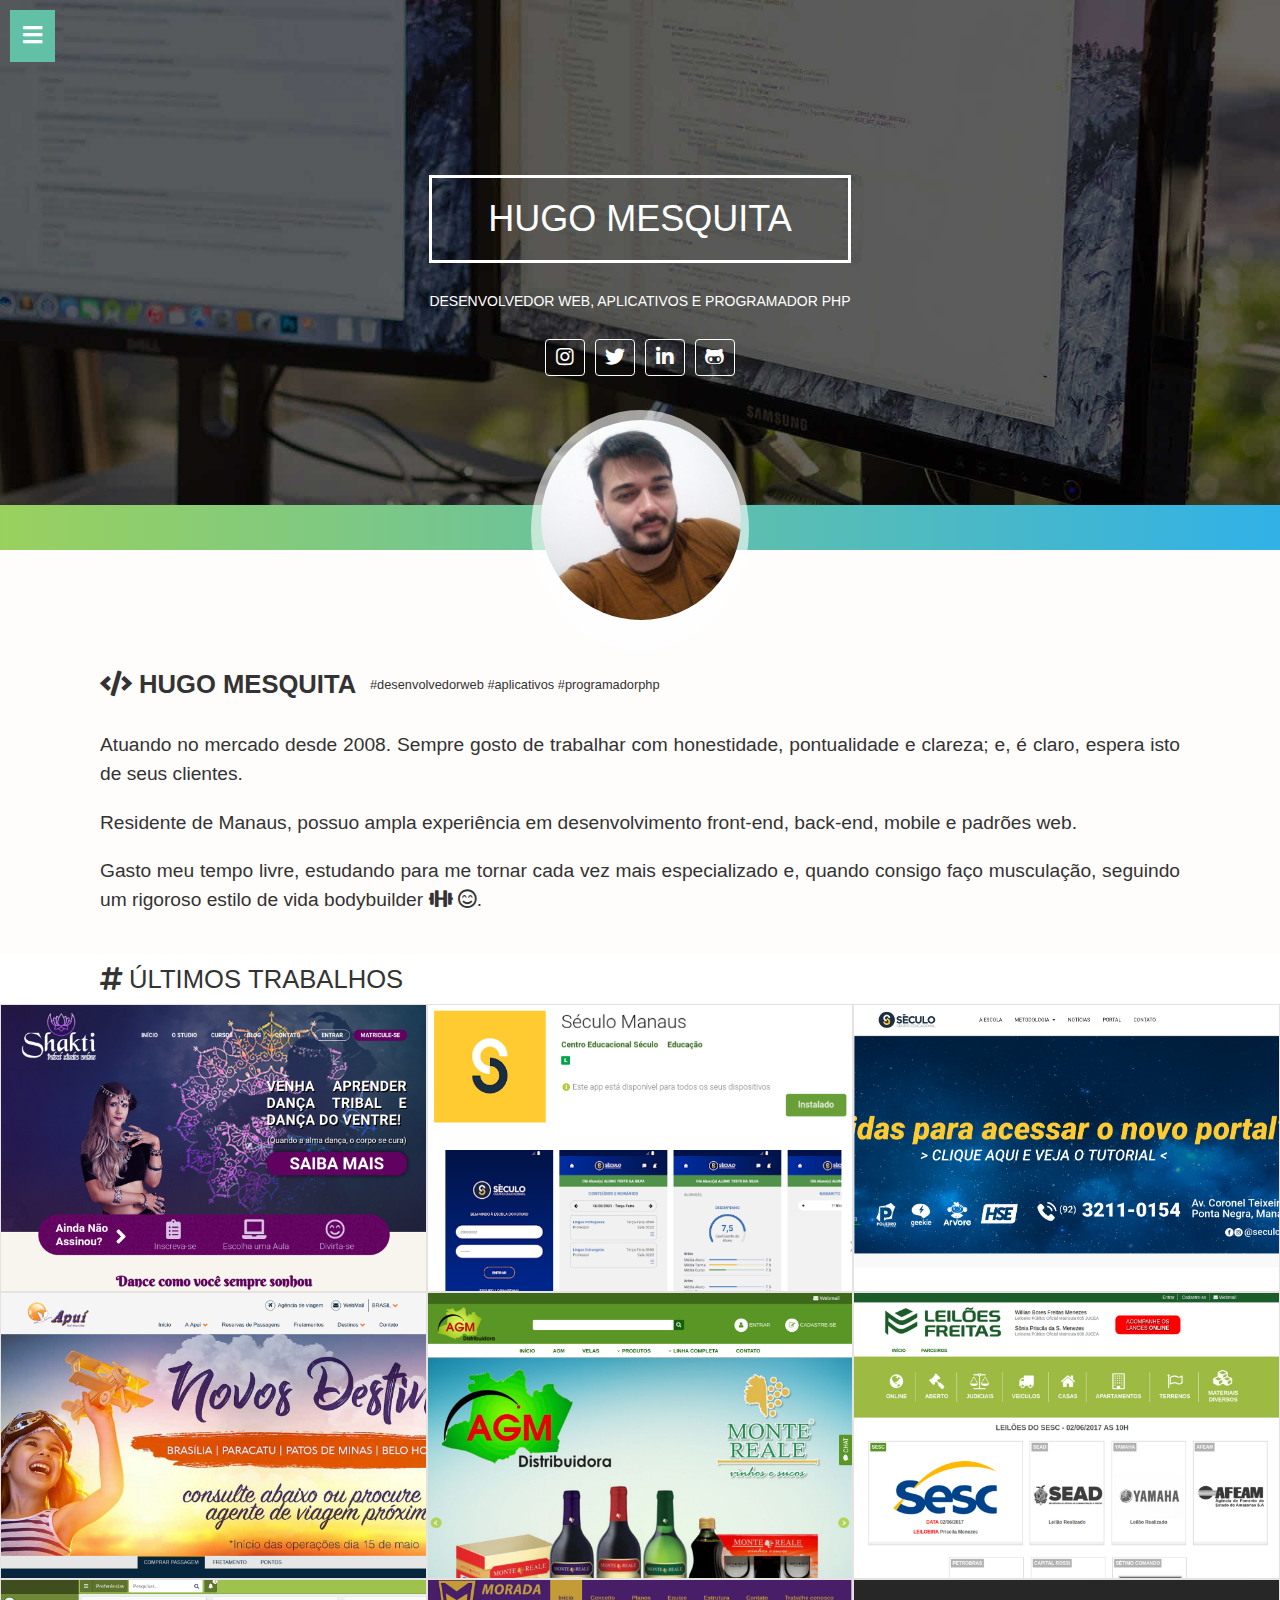
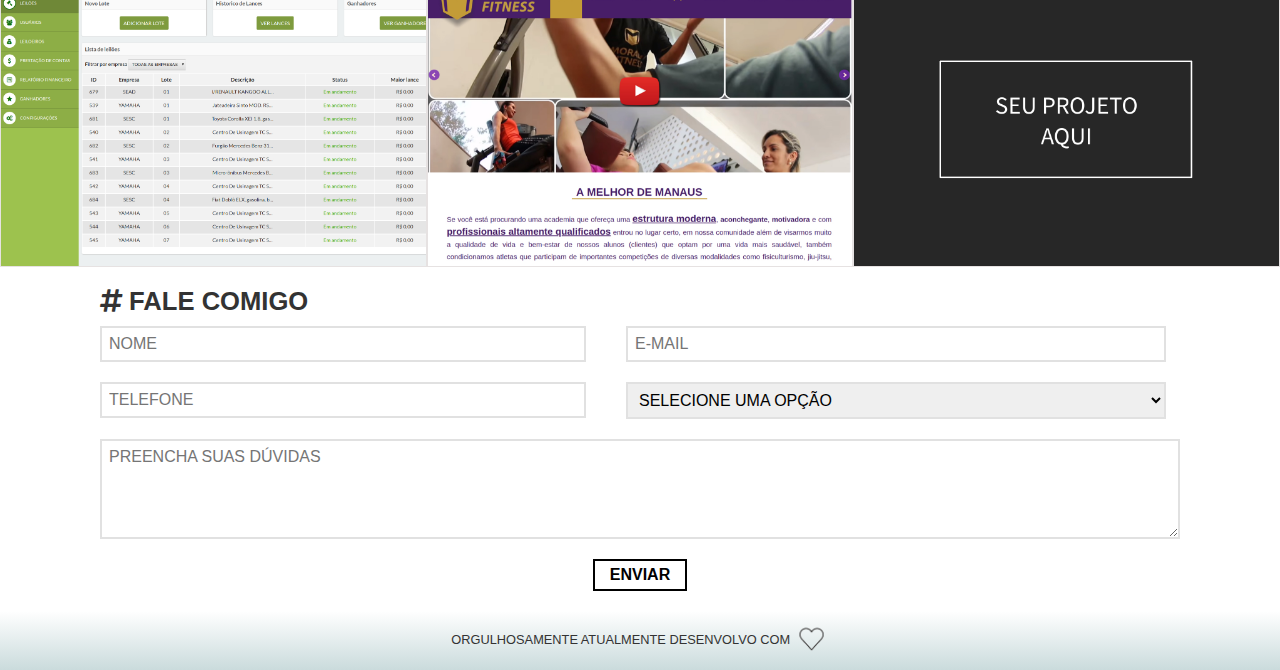
<file: index.htm>
<!DOCTYPE html>
<html lang="pt-br">
<head>
    <meta charset="UTF-8">
    <meta name="viewport" content="width=device-width, initial-scale=1.0">
    <meta http-equiv="X-UA-Compatible" content="ie=edge">
    <meta name="google-site-verification" content="a_Sy81rMULXRxaHSfU5Xs_6ReQpZtUEaUp7VOLZ8LnU" />
    <title>Hugo Mesquita - Desenvolvedor Web | Aplicativos - Manaus - AM - Programador PHP - Freelancer - WordPress</title>

	<link rel="shortcut icon" type="image/vnd.microsoft.icon" href="favicon-32x32.ico" sizes="16x16 32x32">
	<link rel="shortcut icon" type="image/x-icon" href="favicon-32x32.ico" sizes="16x16 32x32">
	<link rel="icon" type="image/png" href="favicon-32x32.png" sizes="32x32">

    <!--seo-->
    <meta name="copyright" content="Hugo Mesquita" />
	<meta name="abstract" content="Hugo Mesquita Desenvolvedor Web, Aplicativos, Programador PHP, Freelancer - WordPress" />
	<meta name="description" content="Desenvolvedor Web | Aplicativos Freelancer - Manaus - AM, Sites, Sistemas, PHP, MySql, WordPress, Android, Rio de Janeiro - RJ, São Paulo, São Luis - MA" />
	<meta name="keywords" content="desenvolvimento, desenvolvedor, Freelancer, manaus, am, web, desenvolvedor web, desenvolvimento web, sites, sistemas, php, mysql, sql, jquery, javascript, api instagram, api twitter, profissional, freela, android, ios, wordpress, loja virtual, e-commerce, aplicativos, aplicações, software, analista de sistemas, nerd, desenvolvedor wordpress am" />

	<link rel="canonical" href="https://www.hugomesquita.com.br">
	<meta name="author" content="Hugo Mesquita"/>
	<meta name="robots" content="index, follow"/>
    <meta name="OWNER" content="hugomesquitaweb@gmail.com"/>
    <meta name="RATING" content="Geral"/>

	<meta property="og:title" content="Hugo Mesquita - Desenvolvedor Web | Aplicativos - Manaus - AM - Programador PHP - Freelancer - WordPress">
	<meta property="og:description" content="Desenvolvedor Web Freelancer - Manaus - AM, Sites, Sistemas, PHP, MySql, WordPress, Android, Rio de Janeiro - RJ, Minas Gerais, São Paulo, São Luis"/>
	<meta property="og:url" content="https://www.hugomesquita.com.br"/>
	<meta property="og:site_name" content="Hugo Mesquita - Desenvolvedor Web - Aplicativos Freelancer - Manaus - AM"/>
	<meta property="og:type" content="website"/>
	<meta property="og:image" content="img/hugo-mesquita.jpg"/>

    <!--css-->
    <link rel="stylesheet" href="css/site.min.css">
    <link rel="stylesheet" href="css/all.min.css">
</head>
<body>
    <header id="header" class="alignment">
           <div class="top-menu">
                <span class="open-menu"><i class="fas fa-bars"></i></span>
                <nav id="menu">
                    <ul class="menu-list">
                        <li><a href="#header" class="para-id">Início</a></li>
                        <li><a href="#about" class="para-id">Sobre Eu</a></li>
                        <li><a href="#contact" class="para-id">Fale Comigo</a></li>
                    </ul>
                </nav>
            </div>

            <div class="alignment">
                <hgroup id="banner-title">
                    <h1><strong>Hugo</strong> Mesquita</h1>
                    <h2>Desenvolvedor Web, Aplicativos e Programador PHP</h2>
                    <ul class="btn-social">
                        <li><a href="https://instagram.com/hugollm" title="Instagram Hugo Mesquita - @hugollm" target="_blank"><i class="fab fa-instagram"></i></a></li>
                        <li><a href="https://twitter.com/HugoMesquitaWeb" title="Twitter Hugo Mesquita - @hugomesquitaweb" target="_blank"><i class="fab fa-twitter"></i></a></li>
                        <li><a href="https://br.linkedin.com/in/hugollm" title="Linkedin Hugo Mesquita - hugollm" target="_blank"><i class="fab fa-linkedin-in"></i></a></li>
                        <li><a href="https://github.com/hllmweb" title="Github Hugo Mesquita - @hllmweb" target="_blank"><i class="fab fa-github-alt"></i></a></li>
                    </ul>
                </hgroup>  
                
                <div class="border-circle">
                    <a href="" title="Sobre Hugo Mesquita"><img src="img/hugo-mesquita.jpg" title="Foto Hugo Mesquita" class="photo-circle"></a>                 
                </div>    
            </div>
      
    </header>


    <section id="about">
        <div class="container">
            <div class="box-title-left"><!--<h3>Hugo Mesquita</h3>--></div>
            <div class="box-title-right"><!--<a href="" class="btn-lab">Lab</a>--></div>
            <div class="title-container">
                <h3><i class="fas fa-code"></i> Hugo Mesquita</h3>
                <h4>#DesenvolvedorWeb #Aplicativos #ProgramadorPHP</h4> 
            </div>
         
            <p>Atuando no mercado desde 2008. Sempre gosto de trabalhar com honestidade, pontualidade e clareza; e, é claro, espera isto de seus clientes.</p>
            <p>Residente de Manaus, possuo ampla experiência em desenvolvimento front-end, back-end, mobile e padrões web.</p>
            <p>Gasto meu tempo livre, estudando para me tornar cada vez mais especializado e, quando consigo faço musculação, seguindo um rigoroso estilo de vida bodybuilder <i class="fas fa-dumbbell"></i>  <i class="far fa-smile-beam"></i>.</p>
        </div>
    </section> 


    <section id="jobs">
        <div class="container">
            <div class="title-container">
                <h3><i class="fas fa-hashtag"></i> Últimos <strong>Trabalhos</strong></h3>
            </div>
        </div>
        <div class="flex">
        	 <div class="item">
                <a href="http://www.shaktistudioonline.com" target="_blank">
                    <img src="img/print-shaktististudioonline.jpg" alt="Print Site Shakti Studio Online">
                    <span>
                        <h2>Shakti Studio Online</h2> 
                        <div class="tags">
                            <strong>Tecnologias: </strong>html5, css3, jquery e php
                        </div>
                        <i class="fas fa-external-link-alt"></i>
                    </span>
                </a>
            </div>
            <div class="item">
                <a href="https://play.google.com/store/apps/details?id=com.seculomanaus.release" target="_blank">
                    <img src="img/app-seculo-1.png" alt="Print App Século Manaus" width="350px">
                    <span>
                        <h2>Aplicativo Século Manaus</h2> 
                        <div class="tags">
                            <strong>Frontend: </strong>react native (javascript)<br>
                            <strong>Backend: </strong>php e oracle   
                        </div>
                        <i class="fas fa-external-link-alt"></i>
                    </span>
                </a>
            </div>

            <div class="item">
                <a href="https://www.seculomanaus.com.br/" target="_blank">
                    <img src="img/site-seculo.png" width="350px" alt="Print Site Século Manaus">
                    <span>
                        <h2>Site Século Manaus</h2> 
                        <div class="tags">
                            <strong>Tecnologias: </strong>wordpress
                        </div>
                        <i class="fas fa-external-link-alt"></i>
                    </span>
                </a>
            </div>



            <div class="item">
                <a href="http://www.voeapui.com.br" target="_blank">
                    <img src="img/print-voeapui.jpg" alt="Print Site VoeApui">
                    <span>
                        <h2>VoeApui</h2> 
                        <div class="tags">
                            <strong>Tecnologias: </strong>html5, css3, jquery e php
                        </div>
                        <i class="fas fa-external-link-alt"></i>
                    </span>
                </a>
            </div>


            <div class="item">
                <a href="http://www.agmdistribuidora.com.br" target="_blank">
                    <img src="img/print-agmdistribuidora.jpg" alt="Print Site AGM Distribuidora">
                    <span>
                        <h2>AGM Distribuidora</h2> 
                        <div class="tags">
                            <strong>Tecnologias: </strong>html5, css3, jquery e php
                        </div>
                        <i class="fas fa-external-link-alt"></i>
                    </span>
                </a>
            </div>

            <div class="item">
                <a href="http://67.23.238.5/~leiloesfreitas/" target="_blank">
                    <img src="img/print-leiloesfreitas.jpg" alt="Print Site Leilões Freitas">
                    <span>
                        <h2>Leilões Freitas</h2> 
                        <div class="tags">
                            <strong>Tecnologias: </strong>html5, css3, jquery e php
                        </div>
                        <i class="fas fa-external-link-alt"></i>
                    </span>
                </a>
            </div>  

            <div class="item">
                <a href="#">
                    <img src="img/print-dashboard-INICIO--leiloesfreitas.jpg" alt="Print Sistema Leilões Freitas">
                    <span>
                        <h2>Sistema de Leilões</h2> 
                        <div class="tags">
                            <strong>Tecnologias: </strong>html5, css3, jquery e php
                        </div>
                        
                    </span>
                </a>
            </div>  

            <div class="item">
                <a href="#" target="_blank">
                    <img src="img/print-moradafitness.jpg" alt="Print Site Morada Fitness">
                    <span>
                        <h2>Morada Fitness</h2> 
                        <div class="tags">
                            <strong>Tecnologias: </strong>html5, css3, jquery e php<br>
                            <strong>Projeto OFF</strong>
                        </div>
                        <i class="fas fa-external-link-alt"></i>
                    </span>
                </a>
            </div>  
                     


  

            <div class="item">
                <a href="#contact" class="para-id" title="Solicite um Orçamento Clicando Aqui">
                    <img src="img/sem-imagem.jpg" alt="Seu Projeto Aqui">
                    <span class="bg-blue">
                        <h2>Clique Aqui</h2> 
                        <i class="fas fa-external-link-alt"></i>
                    </span>
                </a>
            </div>  


        </div>
    </section>

 
    <section id="contact">
        <div class="container">
            <div class="title-container">
                <h3><i class="fas fa-hashtag"></i> Fale Comigo</h3>
            </div>
         
            <form id="formContato">
                <div class="msg-sucess"></div>
                <div class="contact-left">
                    <label for="nome">
                        <input type="text" name="nome" placeholder="Nome" required>
                    </label>    
                    <label for="telefone">
                        <input type="number" name="telefone" placeholder="Telefone" min="0" required>
                    </label>
                </div>
                <div class="contact-right">
                    <label for="email_cliente">
                        <input type="email" name="email_cliente" placeholder="E-Mail" required>
                    </label>
                    <label for="assunto">
                        <select name="assunto">
                            <option selected>Selecione uma opção</option>
                            <option value="Orçamento">Orçamento</option>
                            <option value="Sugestão">Sugestão</option>
                            <option value="Outras Informações">Outras Informações</option>
                        </select>
                    </label>
                </div>
                <div class="contact-row">
                    <label for="mensagem">
                        <textarea name="mensagem" placeholder="Preencha suas dúvidas"></textarea>
                    </label>
                </div>
                <div class="contact-row">
                    <button class="btn">Enviar</button>
                </div>
            </form>
        </div>
    </section>

    <footer id="footer">
        <div class="container">
            <p>Orgulhosamente atualmente desenvolvo com <img src="img/icones-rodape.gif"></p>
        </div>
    </footer>

    <script src="js/jquery-3.3.1.min.js"></script>
    <script src="js/site.min.js"></script>
    <script data-ad-client="ca-pub-1377314270482986" async src="https://pagead2.googlesyndication.com/pagead/js/adsbygoogle.js"></script>
    <script async src="https://www.googletagmanager.com/gtag/js?id=UA-85542463-7"></script>
    <script>
    window.dataLayer = window.dataLayer || [];
    function gtag(){dataLayer.push(arguments);}
    gtag('js', new Date());

    gtag('config', 'UA-85542463-7');
    </script>

</body>
</html>
</file>
<file: css/site.min.css>
*,::after,::before,header,hgroup,nav,span{padding:0;margin:0}#banner-title h1,#banner-title h2{text-transform:uppercase;font-weight:300}#banner-title ul.btn-social,#menu ul.menu-list{list-style:none}*,::after,::before{box-sizing:border-box}body,html{height:100%;min-height:100%}body{font-family:'Open Sans',sans-serif;font-size:0;width:100%}#header{width:100%;max-height:550px;height:550px;position:relative;z-index:1;background:url(../img/bg-header-1.jpg) no-repeat;background-size:cover}#header::after{content:"";display:block;position:absolute;bottom:0;z-index:-2;width:100%;height:45px;background-color:#31b1e7;background-image:-webkit-gradient(linear,90deg,from(#9ad15e),to(#31b1e7));background-image:-webkit-linear-gradient(90deg,#9ad15e,#31b1e7);background-image:-moz-linear-gradient(90deg,#9ad15e,#31b1e7);background-image:-ms-linear-gradient(90deg,#9ad15e,#31b1e7);background-image:-o-linear-gradient(90deg,#9ad15e,#31b1e7);background-image:linear-gradient(90deg,#9ad15e,#31b1e7);filter:progid:DXImageTransform.Microsoft.gradient(GradientType=$angle, StartColorStr='#9ad15e', EndColorStr='#31b1e7')}.top-menu{width:100%;position:fixed;top:0;z-index:4}.fixo{background-color:rgba(38,38,38,.9)}.container{width:calc(100% - 200px);margin:auto;box-sizing:border-box}.alignment{display:flex;align-items:center;justify-content:center}.fade{-webkit-transition-duration:.2s;-moz-transition-duration:.2s;transition-duration:10s}.open-menu{text-align:left;background-color:#62C0A7;color:#FFF;font-size:22px;padding:13px;cursor:pointer;margin-top:10px;margin-left:10px;margin-bottom:10px;display:inline-block}#menu{display:none;width:80%;margin-left:20px}.menu-active{display:inline-block!important}#menu ul.menu-list li{display:inline-block;margin-right:20px}#menu ul.menu-list li:last-child{margin-right:0}#menu ul.menu-list li a{text-decoration:none;color:#fff;text-transform:uppercase;font-size:1rem}#menu ul.menu-list li a:hover::after{width:40%}#menu ul.menu-list li a::after{content:"";display:table;margin:5px auto 0;width:0%;height:2px;background-color:#fff;-moz-transition:all .3s linear;-o-transition:all .3s linear;-webkit-transition:all .3s linear;transition:all .3s linear}#banner-title{display:block;text-align:center}#banner-title h1{color:#FFF;font-size:36px;border:3px solid #fff;padding:20px}#banner-title h2{color:#fff;text-align:center;font-size:14px;margin:30px 0}#banner-title ul.btn-social li{display:inline-block;margin-right:10px}#banner-title ul.btn-social li:last-child{margin-right:0}#banner-title ul.btn-social li a{width:40px;display:block;font-size:20px;color:#FFF;border:1px solid #FFF;border-radius:4px;-webkit-border-radius:4px;line-height:35px;text-align:center;text-decoration:none}.border-circle,.photo-circle{border-radius:100%}#banner-title ul.btn-social li:first-child a,#banner-title ul.btn-social li:nth-child(2) a,#banner-title ul.btn-social li:nth-child(3) a,#banner-title ul.btn-social li:nth-child(4) a{-webkit-animation-name:growLogo;animation-name:growLogo;-webkit-animation-fill-mode:forwards;animation-fill-mode:forwards;-webkit-animation-duration:.2s;animation-duration:.2s;-webkit-animation-delay:.6s;animation-delay:.6s}@keyframes growLogo{0%{width:0}100%{width:40px}}#banner-title ul.btn-social li a:hover{transform:translateY(-5px);-webkit-transform:translateY(-5px)}.border-circle{width:198px;height:220px;background-color:rgba(255,255,255,.6);padding:10px;position:absolute;bottom:-100px;z-index:3;box-sizing:content-box}#about .box-title-left,.box-title-right{display:inline-block;font-size:0;vertical-align:top;width:50%;padding:20px 0}#about .box-title-left h3,#about .box-title-right a.btn-lab,#about h3{font-size:1.6rem;font-weight:600;text-transform:uppercase}#about .box-title-left{text-align:right}#about .box-title-right{text-align:left}#about .box-title-left h3{padding-right:140px;color:#333}#about .box-title-right a.btn-lab{border:2px solid #000;text-decoration:none;margin-left:140px;color:#000;-moz-transition:all .3s linear;-o-transition:all .3s linear;-webkit-transition:all .3s linear;transition:all .3s linear;padding:5px 10px}.title-container{display:block;margin:5rem auto 2rem;box-sizing:border-box}#about h3,#about h4{text-align:left;vertical-align:middle;display:inline-block}#about{background:#fffcfc;padding-bottom:20px}#about h3{color:#333;width:25%}#about h4,#about p,#jobs .title-container h3{color:#333;font-weight:300}#about h4{font-size:.8rem;text-transform:lowercase;width:62%}#about p{font-size:1.2rem;width:100%;margin:auto auto 20px;text-align:justify;font-style:normal;line-height:1.8rem;-webkit-hyphens:auto;-moz-hyphens:auto;-ms-hyphens:auto;hyphens:auto}#jobs{background:0 0}#jobs .title-container{text-align:left;padding:0;margin:10px 0}#jobs .title-container h3{font-size:1.6rem;text-transform:uppercase;font-style:normal}.flex{font-size:0;-ms-flexbox-wrap:wrap;-ms-flexbox-direction:column;-webkit-flex-flow:row wrap;flex-flow:row wrap;display:-webkit-box;display:flex}#jobs .item{-webkit-box-flex:auto;-ms-flex:auto;flex:auto;width:350px;overflow:hidden;position:relative;border:1px solid #e6e2e2}#jobs .item:hover span{height:100%;opacity:1}#jobs .item img{width:100%;height:auto}#jobs .item span{display:block;background-color:rgba(98,192,167,.9);color:#FFF;cursor:alias;padding:0;position:absolute;bottom:0;left:0;width:100%;height:0;overflow:hidden;opacity:0;text-align:center;-webkit-transition:all .3s ease-in-out;-moz-transition:all .3s ease-in-out;-o-transition:all .3s ease-in-out;-ms-transition:all .3s ease-in-out;transition:all .3s ease-in-out;font-size:1.2rem}#jobs .item span.bg-blue{background-color:rgba(52,178,227,.9)!important}#jobs .item span h2{color:#333;font-size:1rem;width:60%;margin:18% auto 5%;padding:2%;font-weight:700;text-align:center;text-transform:uppercase}#jobs .item span .tags{font-size:.8rem;color:rgba(38,38,38,.9);text-shadow:none;font-style:normal;font-weight:400}#jobs .item span .tags strong{text-transform:uppercase}#jobs .item a{text-decoration:none}#jobs .item span i{font-size:45px;color:rgba(38,38,38,.9);margin-top:5%;text-shadow:none}#contact{display:block;margin-top:20px;background-color:#FFF}#contact .title-container{text-align:left;padding:0;margin:10px 0}#contact .title-container h3{font-size:1.6rem;color:#333;text-transform:uppercase}#contact .contact-left,#contact .contact-right{display:inline-block;box-sizing:content-box;width:50%;vertical-align:top}#contact .contact-row{width:100%;text-align:center}#contact .contact-left{padding-right:40px;width:45%}#contact .contact-left label,#contact .contact-right label{display:block;width:100%;margin-bottom:20px}#contact .contact-left input,#contact .contact-right input,#contact .contact-right select,#contact .contact-row textarea{width:100%;border:2px solid #e1e1e1;padding:7px;text-transform:uppercase;font-size:1rem}#contact .contact-row textarea::placeholder{font-family:'Open Sans',sans-serif}#contact .contact-row textarea{height:100px}#contact .contact-left input:hover,#contact .contact-right input:hover,#contact .contact-right select:hover,#contact .contact-row textarea:hover{border-color:#31b1e7}#contact .contact-left input:focus,#contact .contact-right input:focus,#contact .contact-right select:focus,#contact .contact-row textarea:focus{border-color:#98D061}#contact .contact-row button{margin:20px 0;padding:5px 15px;font-size:1rem;border:2px solid #000;color:#000;text-transform:uppercase;font-weight:700;cursor:pointer;background:0 0}#contact .contact-row button:hover{border-color:#98D061;color:#98D061}#contact .contact-row button:focus{border-color:#31b1e7;color:#31b1e7}#footer{background-color:transparent;background-image:-webkit-gradient(linear,0deg,from(#cadbdc),to(transparent));background-image:-webkit-linear-gradient(0deg,#cadbdc,transparent);background-image:-moz-linear-gradient(0deg,#cadbdc,transparent);background-image:-ms-linear-gradient(0deg,#cadbdc,transparent);background-image:-o-linear-gradient(0deg,#cadbdc,transparent);background-image:linear-gradient(0deg,#cadbdc,transparent);filter:progid:DXImageTransform.Microsoft.gradient(GradientType=$angle, StartColorStr='#cadbdc', EndColorStr='transparent')}#footer p{text-align:center;padding:12px;font-size:.8rem;text-transform:uppercase;color:#333}#footer p img{vertical-align:middle;height:35px}.msg-sucess p{display:block;font-size:1.2rem;color:#333;padding:10px;margin:20px 0;background-color:#98D061}@media (max-width:960px){#menu li,#menu li a{width:100%}#menu,#menu li a{margin-left:0;display:block}#menu,#menu li,#menu li a{display:block}#menu,.mascara:after{height:100%;position:fixed;top:0}.open-menu{position:fixed;z-index:16}#menu{z-index:15;left:0;background:rgba(51,51,51,.9);width:0;-webkit-box-shadow:inset -10px -1px 15px -9px rgba(0,0,0,.5);box-shadow:inset -10px -1px 15px -9px rgba(0,0,0,.5);pointer-events:auto;transition:width .55s ease!important;overflow:hidden}#menu ul.menu-list{list-style:none;margin-top:80px}#menu li a{padding:10px 0 10px 10px;transition:background-color ease .3s;-webkit-transition:background-color ease .3s;border-bottom:1px solid rgba(80,80,80,.6)}#menu li a:hover{background-color:#62C0A7}#menu ul.menu-list li a:hover::after{width:0%!important}#menu ul.menu-list li a::after{display:none!important}.menu-active{width:200px!important}.mascara:after{width:100%;min-height:100%;background-color:rgba(0,0,0,.6);bottom:0;content:'';z-index:5}.container{width:100%;padding:0 20px}.title-container{margin:5rem auto 1rem}#about{width:100%}#about h3,h4{display:block;width:100%}#contact .contact-left,#contact .contact-right{width:100%;padding-right:0}}
</file>
<file: css/all.min.css>
.fa,.fab,.fal,.far,.fas{-moz-osx-font-smoothing:grayscale;-webkit-font-smoothing:antialiased;display:inline-block;font-style:normal;font-variant:normal;text-rendering:auto;line-height:1}.fa-lg{font-size:1.33333em;line-height:.75em;vertical-align:-.0667em}.fa-xs{font-size:.75em}.fa-sm{font-size:.875em}.fa-1x{font-size:1em}.fa-2x{font-size:2em}.fa-3x{font-size:3em}.fa-4x{font-size:4em}.fa-5x{font-size:5em}.fa-6x{font-size:6em}.fa-7x{font-size:7em}.fa-8x{font-size:8em}.fa-9x{font-size:9em}.fa-10x{font-size:10em}.fa-fw{text-align:center;width:1.25em}.fa-ul{list-style-type:none;margin-left:2.5em;padding-left:0}.fa-ul>li{position:relative}.fa-li{left:-2em;position:absolute;text-align:center;width:2em;line-height:inherit}.fa-border{border:.08em solid #eee;border-radius:.1em;padding:.2em .25em .15em}.fa-pull-left{float:left}.fa-pull-right{float:right}.fa.fa-pull-left,.fab.fa-pull-left,.fal.fa-pull-left,.far.fa-pull-left,.fas.fa-pull-left{margin-right:.3em}.fa.fa-pull-right,.fab.fa-pull-right,.fal.fa-pull-right,.far.fa-pull-right,.fas.fa-pull-right{margin-left:.3em}.fa-spin{animation:fa-spin 2s infinite linear}.fa-pulse{animation:fa-spin 1s infinite steps(8)}@keyframes fa-spin{0%{transform:rotate(0deg)}to{transform:rotate(1turn)}}.fa-rotate-90{-ms-filter:"progid:DXImageTransform.Microsoft.BasicImage(rotation=1)";transform:rotate(90deg)}.fa-rotate-180{-ms-filter:"progid:DXImageTransform.Microsoft.BasicImage(rotation=2)";transform:rotate(180deg)}.fa-rotate-270{-ms-filter:"progid:DXImageTransform.Microsoft.BasicImage(rotation=3)";transform:rotate(270deg)}.fa-flip-horizontal{-ms-filter:"progid:DXImageTransform.Microsoft.BasicImage(rotation=0, mirror=1)";transform:scaleX(-1)}.fa-flip-vertical{transform:scaleY(-1)}.fa-flip-both,.fa-flip-horizontal.fa-flip-vertical,.fa-flip-vertical{-ms-filter:"progid:DXImageTransform.Microsoft.BasicImage(rotation=2, mirror=1)"}.fa-flip-both,.fa-flip-horizontal.fa-flip-vertical{transform:scale(-1)}:root .fa-flip-both,:root .fa-flip-horizontal,:root .fa-flip-vertical,:root .fa-rotate-90,:root .fa-rotate-180,:root .fa-rotate-270{filter:none}.fa-stack{display:inline-block;height:2em;line-height:2em;position:relative;vertical-align:middle;width:2.5em}.fa-stack-1x,.fa-stack-2x{left:0;position:absolute;text-align:center;width:100%}.fa-stack-1x{line-height:inherit}.fa-stack-2x{font-size:2em}.fa-inverse{color:#fff}.fa-500px:before{content:"\f26e"}.fa-accessible-icon:before{content:"\f368"}.fa-accusoft:before{content:"\f369"}.fa-acquisitions-incorporated:before{content:"\f6af"}.fa-ad:before{content:"\f641"}.fa-address-book:before{content:"\f2b9"}.fa-address-card:before{content:"\f2bb"}.fa-adjust:before{content:"\f042"}.fa-adn:before{content:"\f170"}.fa-adobe:before{content:"\f778"}.fa-adversal:before{content:"\f36a"}.fa-affiliatetheme:before{content:"\f36b"}.fa-air-freshener:before{content:"\f5d0"}.fa-algolia:before{content:"\f36c"}.fa-align-center:before{content:"\f037"}.fa-align-justify:before{content:"\f039"}.fa-align-left:before{content:"\f036"}.fa-align-right:before{content:"\f038"}.fa-alipay:before{content:"\f642"}.fa-allergies:before{content:"\f461"}.fa-amazon:before{content:"\f270"}.fa-amazon-pay:before{content:"\f42c"}.fa-ambulance:before{content:"\f0f9"}.fa-american-sign-language-interpreting:before{content:"\f2a3"}.fa-amilia:before{content:"\f36d"}.fa-anchor:before{content:"\f13d"}.fa-android:before{content:"\f17b"}.fa-angellist:before{content:"\f209"}.fa-angle-double-down:before{content:"\f103"}.fa-angle-double-left:before{content:"\f100"}.fa-angle-double-right:before{content:"\f101"}.fa-angle-double-up:before{content:"\f102"}.fa-angle-down:before{content:"\f107"}.fa-angle-left:before{content:"\f104"}.fa-angle-right:before{content:"\f105"}.fa-angle-up:before{content:"\f106"}.fa-angry:before{content:"\f556"}.fa-angrycreative:before{content:"\f36e"}.fa-angular:before{content:"\f420"}.fa-ankh:before{content:"\f644"}.fa-app-store:before{content:"\f36f"}.fa-app-store-ios:before{content:"\f370"}.fa-apper:before{content:"\f371"}.fa-apple:before{content:"\f179"}.fa-apple-alt:before{content:"\f5d1"}.fa-apple-pay:before{content:"\f415"}.fa-archive:before{content:"\f187"}.fa-archway:before{content:"\f557"}.fa-arrow-alt-circle-down:before{content:"\f358"}.fa-arrow-alt-circle-left:before{content:"\f359"}.fa-arrow-alt-circle-right:before{content:"\f35a"}.fa-arrow-alt-circle-up:before{content:"\f35b"}.fa-arrow-circle-down:before{content:"\f0ab"}.fa-arrow-circle-left:before{content:"\f0a8"}.fa-arrow-circle-right:before{content:"\f0a9"}.fa-arrow-circle-up:before{content:"\f0aa"}.fa-arrow-down:before{content:"\f063"}.fa-arrow-left:before{content:"\f060"}.fa-arrow-right:before{content:"\f061"}.fa-arrow-up:before{content:"\f062"}.fa-arrows-alt:before{content:"\f0b2"}.fa-arrows-alt-h:before{content:"\f337"}.fa-arrows-alt-v:before{content:"\f338"}.fa-artstation:before{content:"\f77a"}.fa-assistive-listening-systems:before{content:"\f2a2"}.fa-asterisk:before{content:"\f069"}.fa-asymmetrik:before{content:"\f372"}.fa-at:before{content:"\f1fa"}.fa-atlas:before{content:"\f558"}.fa-atlassian:before{content:"\f77b"}.fa-atom:before{content:"\f5d2"}.fa-audible:before{content:"\f373"}.fa-audio-description:before{content:"\f29e"}.fa-autoprefixer:before{content:"\f41c"}.fa-avianex:before{content:"\f374"}.fa-aviato:before{content:"\f421"}.fa-award:before{content:"\f559"}.fa-aws:before{content:"\f375"}.fa-baby:before{content:"\f77c"}.fa-baby-carriage:before{content:"\f77d"}.fa-backspace:before{content:"\f55a"}.fa-backward:before{content:"\f04a"}.fa-bacon:before{content:"\f7e5"}.fa-balance-scale:before{content:"\f24e"}.fa-ban:before{content:"\f05e"}.fa-band-aid:before{content:"\f462"}.fa-bandcamp:before{content:"\f2d5"}.fa-barcode:before{content:"\f02a"}.fa-bars:before{content:"\f0c9"}.fa-baseball-ball:before{content:"\f433"}.fa-basketball-ball:before{content:"\f434"}.fa-bath:before{content:"\f2cd"}.fa-battery-empty:before{content:"\f244"}.fa-battery-full:before{content:"\f240"}.fa-battery-half:before{content:"\f242"}.fa-battery-quarter:before{content:"\f243"}.fa-battery-three-quarters:before{content:"\f241"}.fa-bed:before{content:"\f236"}.fa-beer:before{content:"\f0fc"}.fa-behance:before{content:"\f1b4"}.fa-behance-square:before{content:"\f1b5"}.fa-bell:before{content:"\f0f3"}.fa-bell-slash:before{content:"\f1f6"}.fa-bezier-curve:before{content:"\f55b"}.fa-bible:before{content:"\f647"}.fa-bicycle:before{content:"\f206"}.fa-bimobject:before{content:"\f378"}.fa-binoculars:before{content:"\f1e5"}.fa-biohazard:before{content:"\f780"}.fa-birthday-cake:before{content:"\f1fd"}.fa-bitbucket:before{content:"\f171"}.fa-bitcoin:before{content:"\f379"}.fa-bity:before{content:"\f37a"}.fa-black-tie:before{content:"\f27e"}.fa-blackberry:before{content:"\f37b"}.fa-blender:before{content:"\f517"}.fa-blender-phone:before{content:"\f6b6"}.fa-blind:before{content:"\f29d"}.fa-blog:before{content:"\f781"}.fa-blogger:before{content:"\f37c"}.fa-blogger-b:before{content:"\f37d"}.fa-bluetooth:before{content:"\f293"}.fa-bluetooth-b:before{content:"\f294"}.fa-bold:before{content:"\f032"}.fa-bolt:before{content:"\f0e7"}.fa-bomb:before{content:"\f1e2"}.fa-bone:before{content:"\f5d7"}.fa-bong:before{content:"\f55c"}.fa-book:before{content:"\f02d"}.fa-book-dead:before{content:"\f6b7"}.fa-book-medical:before{content:"\f7e6"}.fa-book-open:before{content:"\f518"}.fa-book-reader:before{content:"\f5da"}.fa-bookmark:before{content:"\f02e"}.fa-bowling-ball:before{content:"\f436"}.fa-box:before{content:"\f466"}.fa-box-open:before{content:"\f49e"}.fa-boxes:before{content:"\f468"}.fa-braille:before{content:"\f2a1"}.fa-brain:before{content:"\f5dc"}.fa-bread-slice:before{content:"\f7ec"}.fa-briefcase:before{content:"\f0b1"}.fa-briefcase-medical:before{content:"\f469"}.fa-broadcast-tower:before{content:"\f519"}.fa-broom:before{content:"\f51a"}.fa-brush:before{content:"\f55d"}.fa-btc:before{content:"\f15a"}.fa-bug:before{content:"\f188"}.fa-building:before{content:"\f1ad"}.fa-bullhorn:before{content:"\f0a1"}.fa-bullseye:before{content:"\f140"}.fa-burn:before{content:"\f46a"}.fa-buromobelexperte:before{content:"\f37f"}.fa-bus:before{content:"\f207"}.fa-bus-alt:before{content:"\f55e"}.fa-business-time:before{content:"\f64a"}.fa-buysellads:before{content:"\f20d"}.fa-calculator:before{content:"\f1ec"}.fa-calendar:before{content:"\f133"}.fa-calendar-alt:before{content:"\f073"}.fa-calendar-check:before{content:"\f274"}.fa-calendar-day:before{content:"\f783"}.fa-calendar-minus:before{content:"\f272"}.fa-calendar-plus:before{content:"\f271"}.fa-calendar-times:before{content:"\f273"}.fa-calendar-week:before{content:"\f784"}.fa-camera:before{content:"\f030"}.fa-camera-retro:before{content:"\f083"}.fa-campground:before{content:"\f6bb"}.fa-canadian-maple-leaf:before{content:"\f785"}.fa-candy-cane:before{content:"\f786"}.fa-cannabis:before{content:"\f55f"}.fa-capsules:before{content:"\f46b"}.fa-car:before{content:"\f1b9"}.fa-car-alt:before{content:"\f5de"}.fa-car-battery:before{content:"\f5df"}.fa-car-crash:before{content:"\f5e1"}.fa-car-side:before{content:"\f5e4"}.fa-caret-down:before{content:"\f0d7"}.fa-caret-left:before{content:"\f0d9"}.fa-caret-right:before{content:"\f0da"}.fa-caret-square-down:before{content:"\f150"}.fa-caret-square-left:before{content:"\f191"}.fa-caret-square-right:before{content:"\f152"}.fa-caret-square-up:before{content:"\f151"}.fa-caret-up:before{content:"\f0d8"}.fa-carrot:before{content:"\f787"}.fa-cart-arrow-down:before{content:"\f218"}.fa-cart-plus:before{content:"\f217"}.fa-cash-register:before{content:"\f788"}.fa-cat:before{content:"\f6be"}.fa-cc-amazon-pay:before{content:"\f42d"}.fa-cc-amex:before{content:"\f1f3"}.fa-cc-apple-pay:before{content:"\f416"}.fa-cc-diners-club:before{content:"\f24c"}.fa-cc-discover:before{content:"\f1f2"}.fa-cc-jcb:before{content:"\f24b"}.fa-cc-mastercard:before{content:"\f1f1"}.fa-cc-paypal:before{content:"\f1f4"}.fa-cc-stripe:before{content:"\f1f5"}.fa-cc-visa:before{content:"\f1f0"}.fa-centercode:before{content:"\f380"}.fa-centos:before{content:"\f789"}.fa-certificate:before{content:"\f0a3"}.fa-chair:before{content:"\f6c0"}.fa-chalkboard:before{content:"\f51b"}.fa-chalkboard-teacher:before{content:"\f51c"}.fa-charging-station:before{content:"\f5e7"}.fa-chart-area:before{content:"\f1fe"}.fa-chart-bar:before{content:"\f080"}.fa-chart-line:before{content:"\f201"}.fa-chart-pie:before{content:"\f200"}.fa-check:before{content:"\f00c"}.fa-check-circle:before{content:"\f058"}.fa-check-double:before{content:"\f560"}.fa-check-square:before{content:"\f14a"}.fa-cheese:before{content:"\f7ef"}.fa-chess:before{content:"\f439"}.fa-chess-bishop:before{content:"\f43a"}.fa-chess-board:before{content:"\f43c"}.fa-chess-king:before{content:"\f43f"}.fa-chess-knight:before{content:"\f441"}.fa-chess-pawn:before{content:"\f443"}.fa-chess-queen:before{content:"\f445"}.fa-chess-rook:before{content:"\f447"}.fa-chevron-circle-down:before{content:"\f13a"}.fa-chevron-circle-left:before{content:"\f137"}.fa-chevron-circle-right:before{content:"\f138"}.fa-chevron-circle-up:before{content:"\f139"}.fa-chevron-down:before{content:"\f078"}.fa-chevron-left:before{content:"\f053"}.fa-chevron-right:before{content:"\f054"}.fa-chevron-up:before{content:"\f077"}.fa-child:before{content:"\f1ae"}.fa-chrome:before{content:"\f268"}.fa-church:before{content:"\f51d"}.fa-circle:before{content:"\f111"}.fa-circle-notch:before{content:"\f1ce"}.fa-city:before{content:"\f64f"}.fa-clinic-medical:before{content:"\f7f2"}.fa-clipboard:before{content:"\f328"}.fa-clipboard-check:before{content:"\f46c"}.fa-clipboard-list:before{content:"\f46d"}.fa-clock:before{content:"\f017"}.fa-clone:before{content:"\f24d"}.fa-closed-captioning:before{content:"\f20a"}.fa-cloud:before{content:"\f0c2"}.fa-cloud-download-alt:before{content:"\f381"}.fa-cloud-meatball:before{content:"\f73b"}.fa-cloud-moon:before{content:"\f6c3"}.fa-cloud-moon-rain:before{content:"\f73c"}.fa-cloud-rain:before{content:"\f73d"}.fa-cloud-showers-heavy:before{content:"\f740"}.fa-cloud-sun:before{content:"\f6c4"}.fa-cloud-sun-rain:before{content:"\f743"}.fa-cloud-upload-alt:before{content:"\f382"}.fa-cloudscale:before{content:"\f383"}.fa-cloudsmith:before{content:"\f384"}.fa-cloudversify:before{content:"\f385"}.fa-cocktail:before{content:"\f561"}.fa-code:before{content:"\f121"}.fa-code-branch:before{content:"\f126"}.fa-codepen:before{content:"\f1cb"}.fa-codiepie:before{content:"\f284"}.fa-coffee:before{content:"\f0f4"}.fa-cog:before{content:"\f013"}.fa-cogs:before{content:"\f085"}.fa-coins:before{content:"\f51e"}.fa-columns:before{content:"\f0db"}.fa-comment:before{content:"\f075"}.fa-comment-alt:before{content:"\f27a"}.fa-comment-dollar:before{content:"\f651"}.fa-comment-dots:before{content:"\f4ad"}.fa-comment-medical:before{content:"\f7f5"}.fa-comment-slash:before{content:"\f4b3"}.fa-comments:before{content:"\f086"}.fa-comments-dollar:before{content:"\f653"}.fa-compact-disc:before{content:"\f51f"}.fa-compass:before{content:"\f14e"}.fa-compress:before{content:"\f066"}.fa-compress-arrows-alt:before{content:"\f78c"}.fa-concierge-bell:before{content:"\f562"}.fa-confluence:before{content:"\f78d"}.fa-connectdevelop:before{content:"\f20e"}.fa-contao:before{content:"\f26d"}.fa-cookie:before{content:"\f563"}.fa-cookie-bite:before{content:"\f564"}.fa-copy:before{content:"\f0c5"}.fa-copyright:before{content:"\f1f9"}.fa-couch:before{content:"\f4b8"}.fa-cpanel:before{content:"\f388"}.fa-creative-commons:before{content:"\f25e"}.fa-creative-commons-by:before{content:"\f4e7"}.fa-creative-commons-nc:before{content:"\f4e8"}.fa-creative-commons-nc-eu:before{content:"\f4e9"}.fa-creative-commons-nc-jp:before{content:"\f4ea"}.fa-creative-commons-nd:before{content:"\f4eb"}.fa-creative-commons-pd:before{content:"\f4ec"}.fa-creative-commons-pd-alt:before{content:"\f4ed"}.fa-creative-commons-remix:before{content:"\f4ee"}.fa-creative-commons-sa:before{content:"\f4ef"}.fa-creative-commons-sampling:before{content:"\f4f0"}.fa-creative-commons-sampling-plus:before{content:"\f4f1"}.fa-creative-commons-share:before{content:"\f4f2"}.fa-creative-commons-zero:before{content:"\f4f3"}.fa-credit-card:before{content:"\f09d"}.fa-critical-role:before{content:"\f6c9"}.fa-crop:before{content:"\f125"}.fa-crop-alt:before{content:"\f565"}.fa-cross:before{content:"\f654"}.fa-crosshairs:before{content:"\f05b"}.fa-crow:before{content:"\f520"}.fa-crown:before{content:"\f521"}.fa-crutch:before{content:"\f7f7"}.fa-css3:before{content:"\f13c"}.fa-css3-alt:before{content:"\f38b"}.fa-cube:before{content:"\f1b2"}.fa-cubes:before{content:"\f1b3"}.fa-cut:before{content:"\f0c4"}.fa-cuttlefish:before{content:"\f38c"}.fa-d-and-d:before{content:"\f38d"}.fa-d-and-d-beyond:before{content:"\f6ca"}.fa-dashcube:before{content:"\f210"}.fa-database:before{content:"\f1c0"}.fa-deaf:before{content:"\f2a4"}.fa-delicious:before{content:"\f1a5"}.fa-democrat:before{content:"\f747"}.fa-deploydog:before{content:"\f38e"}.fa-deskpro:before{content:"\f38f"}.fa-desktop:before{content:"\f108"}.fa-dev:before{content:"\f6cc"}.fa-deviantart:before{content:"\f1bd"}.fa-dharmachakra:before{content:"\f655"}.fa-dhl:before{content:"\f790"}.fa-diagnoses:before{content:"\f470"}.fa-diaspora:before{content:"\f791"}.fa-dice:before{content:"\f522"}.fa-dice-d20:before{content:"\f6cf"}.fa-dice-d6:before{content:"\f6d1"}.fa-dice-five:before{content:"\f523"}.fa-dice-four:before{content:"\f524"}.fa-dice-one:before{content:"\f525"}.fa-dice-six:before{content:"\f526"}.fa-dice-three:before{content:"\f527"}.fa-dice-two:before{content:"\f528"}.fa-digg:before{content:"\f1a6"}.fa-digital-ocean:before{content:"\f391"}.fa-digital-tachograph:before{content:"\f566"}.fa-directions:before{content:"\f5eb"}.fa-discord:before{content:"\f392"}.fa-discourse:before{content:"\f393"}.fa-divide:before{content:"\f529"}.fa-dizzy:before{content:"\f567"}.fa-dna:before{content:"\f471"}.fa-dochub:before{content:"\f394"}.fa-docker:before{content:"\f395"}.fa-dog:before{content:"\f6d3"}.fa-dollar-sign:before{content:"\f155"}.fa-dolly:before{content:"\f472"}.fa-dolly-flatbed:before{content:"\f474"}.fa-donate:before{content:"\f4b9"}.fa-door-closed:before{content:"\f52a"}.fa-door-open:before{content:"\f52b"}.fa-dot-circle:before{content:"\f192"}.fa-dove:before{content:"\f4ba"}.fa-download:before{content:"\f019"}.fa-draft2digital:before{content:"\f396"}.fa-drafting-compass:before{content:"\f568"}.fa-dragon:before{content:"\f6d5"}.fa-draw-polygon:before{content:"\f5ee"}.fa-dribbble:before{content:"\f17d"}.fa-dribbble-square:before{content:"\f397"}.fa-dropbox:before{content:"\f16b"}.fa-drum:before{content:"\f569"}.fa-drum-steelpan:before{content:"\f56a"}.fa-drumstick-bite:before{content:"\f6d7"}.fa-drupal:before{content:"\f1a9"}.fa-dumbbell:before{content:"\f44b"}.fa-dumpster:before{content:"\f793"}.fa-dumpster-fire:before{content:"\f794"}.fa-dungeon:before{content:"\f6d9"}.fa-dyalog:before{content:"\f399"}.fa-earlybirds:before{content:"\f39a"}.fa-ebay:before{content:"\f4f4"}.fa-edge:before{content:"\f282"}.fa-edit:before{content:"\f044"}.fa-egg:before{content:"\f7fb"}.fa-eject:before{content:"\f052"}.fa-elementor:before{content:"\f430"}.fa-ellipsis-h:before{content:"\f141"}.fa-ellipsis-v:before{content:"\f142"}.fa-ello:before{content:"\f5f1"}.fa-ember:before{content:"\f423"}.fa-empire:before{content:"\f1d1"}.fa-envelope:before{content:"\f0e0"}.fa-envelope-open:before{content:"\f2b6"}.fa-envelope-open-text:before{content:"\f658"}.fa-envelope-square:before{content:"\f199"}.fa-envira:before{content:"\f299"}.fa-equals:before{content:"\f52c"}.fa-eraser:before{content:"\f12d"}.fa-erlang:before{content:"\f39d"}.fa-ethereum:before{content:"\f42e"}.fa-ethernet:before{content:"\f796"}.fa-etsy:before{content:"\f2d7"}.fa-euro-sign:before{content:"\f153"}.fa-exchange-alt:before{content:"\f362"}.fa-exclamation:before{content:"\f12a"}.fa-exclamation-circle:before{content:"\f06a"}.fa-exclamation-triangle:before{content:"\f071"}.fa-expand:before{content:"\f065"}.fa-expand-arrows-alt:before{content:"\f31e"}.fa-expeditedssl:before{content:"\f23e"}.fa-external-link-alt:before{content:"\f35d"}.fa-external-link-square-alt:before{content:"\f360"}.fa-eye:before{content:"\f06e"}.fa-eye-dropper:before{content:"\f1fb"}.fa-eye-slash:before{content:"\f070"}.fa-facebook:before{content:"\f09a"}.fa-facebook-f:before{content:"\f39e"}.fa-facebook-messenger:before{content:"\f39f"}.fa-facebook-square:before{content:"\f082"}.fa-fantasy-flight-games:before{content:"\f6dc"}.fa-fast-backward:before{content:"\f049"}.fa-fast-forward:before{content:"\f050"}.fa-fax:before{content:"\f1ac"}.fa-feather:before{content:"\f52d"}.fa-feather-alt:before{content:"\f56b"}.fa-fedex:before{content:"\f797"}.fa-fedora:before{content:"\f798"}.fa-female:before{content:"\f182"}.fa-fighter-jet:before{content:"\f0fb"}.fa-figma:before{content:"\f799"}.fa-file:before{content:"\f15b"}.fa-file-alt:before{content:"\f15c"}.fa-file-archive:before{content:"\f1c6"}.fa-file-audio:before{content:"\f1c7"}.fa-file-code:before{content:"\f1c9"}.fa-file-contract:before{content:"\f56c"}.fa-file-csv:before{content:"\f6dd"}.fa-file-download:before{content:"\f56d"}.fa-file-excel:before{content:"\f1c3"}.fa-file-export:before{content:"\f56e"}.fa-file-image:before{content:"\f1c5"}.fa-file-import:before{content:"\f56f"}.fa-file-invoice:before{content:"\f570"}.fa-file-invoice-dollar:before{content:"\f571"}.fa-file-medical:before{content:"\f477"}.fa-file-medical-alt:before{content:"\f478"}.fa-file-pdf:before{content:"\f1c1"}.fa-file-powerpoint:before{content:"\f1c4"}.fa-file-prescription:before{content:"\f572"}.fa-file-signature:before{content:"\f573"}.fa-file-upload:before{content:"\f574"}.fa-file-video:before{content:"\f1c8"}.fa-file-word:before{content:"\f1c2"}.fa-fill:before{content:"\f575"}.fa-fill-drip:before{content:"\f576"}.fa-film:before{content:"\f008"}.fa-filter:before{content:"\f0b0"}.fa-fingerprint:before{content:"\f577"}.fa-fire:before{content:"\f06d"}.fa-fire-alt:before{content:"\f7e4"}.fa-fire-extinguisher:before{content:"\f134"}.fa-firefox:before{content:"\f269"}.fa-first-aid:before{content:"\f479"}.fa-first-order:before{content:"\f2b0"}.fa-first-order-alt:before{content:"\f50a"}.fa-firstdraft:before{content:"\f3a1"}.fa-fish:before{content:"\f578"}.fa-fist-raised:before{content:"\f6de"}.fa-flag:before{content:"\f024"}.fa-flag-checkered:before{content:"\f11e"}.fa-flag-usa:before{content:"\f74d"}.fa-flask:before{content:"\f0c3"}.fa-flickr:before{content:"\f16e"}.fa-flipboard:before{content:"\f44d"}.fa-flushed:before{content:"\f579"}.fa-fly:before{content:"\f417"}.fa-folder:before{content:"\f07b"}.fa-folder-minus:before{content:"\f65d"}.fa-folder-open:before{content:"\f07c"}.fa-folder-plus:before{content:"\f65e"}.fa-font:before{content:"\f031"}.fa-font-awesome:before{content:"\f2b4"}.fa-font-awesome-alt:before{content:"\f35c"}.fa-font-awesome-flag:before{content:"\f425"}.fa-font-awesome-logo-full:before{content:"\f4e6"}.fa-fonticons:before{content:"\f280"}.fa-fonticons-fi:before{content:"\f3a2"}.fa-football-ball:before{content:"\f44e"}.fa-fort-awesome:before{content:"\f286"}.fa-fort-awesome-alt:before{content:"\f3a3"}.fa-forumbee:before{content:"\f211"}.fa-forward:before{content:"\f04e"}.fa-foursquare:before{content:"\f180"}.fa-free-code-camp:before{content:"\f2c5"}.fa-freebsd:before{content:"\f3a4"}.fa-frog:before{content:"\f52e"}.fa-frown:before{content:"\f119"}.fa-frown-open:before{content:"\f57a"}.fa-fulcrum:before{content:"\f50b"}.fa-funnel-dollar:before{content:"\f662"}.fa-futbol:before{content:"\f1e3"}.fa-galactic-republic:before{content:"\f50c"}.fa-galactic-senate:before{content:"\f50d"}.fa-gamepad:before{content:"\f11b"}.fa-gas-pump:before{content:"\f52f"}.fa-gavel:before{content:"\f0e3"}.fa-gem:before{content:"\f3a5"}.fa-genderless:before{content:"\f22d"}.fa-get-pocket:before{content:"\f265"}.fa-gg:before{content:"\f260"}.fa-gg-circle:before{content:"\f261"}.fa-ghost:before{content:"\f6e2"}.fa-gift:before{content:"\f06b"}.fa-gifts:before{content:"\f79c"}.fa-git:before{content:"\f1d3"}.fa-git-square:before{content:"\f1d2"}.fa-github:before{content:"\f09b"}.fa-github-alt:before{content:"\f113"}.fa-github-square:before{content:"\f092"}.fa-gitkraken:before{content:"\f3a6"}.fa-gitlab:before{content:"\f296"}.fa-gitter:before{content:"\f426"}.fa-glass-cheers:before{content:"\f79f"}.fa-glass-martini:before{content:"\f000"}.fa-glass-martini-alt:before{content:"\f57b"}.fa-glass-whiskey:before{content:"\f7a0"}.fa-glasses:before{content:"\f530"}.fa-glide:before{content:"\f2a5"}.fa-glide-g:before{content:"\f2a6"}.fa-globe:before{content:"\f0ac"}.fa-globe-africa:before{content:"\f57c"}.fa-globe-americas:before{content:"\f57d"}.fa-globe-asia:before{content:"\f57e"}.fa-globe-europe:before{content:"\f7a2"}.fa-gofore:before{content:"\f3a7"}.fa-golf-ball:before{content:"\f450"}.fa-goodreads:before{content:"\f3a8"}.fa-goodreads-g:before{content:"\f3a9"}.fa-google:before{content:"\f1a0"}.fa-google-drive:before{content:"\f3aa"}.fa-google-play:before{content:"\f3ab"}.fa-google-plus:before{content:"\f2b3"}.fa-google-plus-g:before{content:"\f0d5"}.fa-google-plus-square:before{content:"\f0d4"}.fa-google-wallet:before{content:"\f1ee"}.fa-gopuram:before{content:"\f664"}.fa-graduation-cap:before{content:"\f19d"}.fa-gratipay:before{content:"\f184"}.fa-grav:before{content:"\f2d6"}.fa-greater-than:before{content:"\f531"}.fa-greater-than-equal:before{content:"\f532"}.fa-grimace:before{content:"\f57f"}.fa-grin:before{content:"\f580"}.fa-grin-alt:before{content:"\f581"}.fa-grin-beam:before{content:"\f582"}.fa-grin-beam-sweat:before{content:"\f583"}.fa-grin-hearts:before{content:"\f584"}.fa-grin-squint:before{content:"\f585"}.fa-grin-squint-tears:before{content:"\f586"}.fa-grin-stars:before{content:"\f587"}.fa-grin-tears:before{content:"\f588"}.fa-grin-tongue:before{content:"\f589"}.fa-grin-tongue-squint:before{content:"\f58a"}.fa-grin-tongue-wink:before{content:"\f58b"}.fa-grin-wink:before{content:"\f58c"}.fa-grip-horizontal:before{content:"\f58d"}.fa-grip-lines:before{content:"\f7a4"}.fa-grip-lines-vertical:before{content:"\f7a5"}.fa-grip-vertical:before{content:"\f58e"}.fa-gripfire:before{content:"\f3ac"}.fa-grunt:before{content:"\f3ad"}.fa-guitar:before{content:"\f7a6"}.fa-gulp:before{content:"\f3ae"}.fa-h-square:before{content:"\f0fd"}.fa-hacker-news:before{content:"\f1d4"}.fa-hacker-news-square:before{content:"\f3af"}.fa-hackerrank:before{content:"\f5f7"}.fa-hamburger:before{content:"\f805"}.fa-hammer:before{content:"\f6e3"}.fa-hamsa:before{content:"\f665"}.fa-hand-holding:before{content:"\f4bd"}.fa-hand-holding-heart:before{content:"\f4be"}.fa-hand-holding-usd:before{content:"\f4c0"}.fa-hand-lizard:before{content:"\f258"}.fa-hand-middle-finger:before{content:"\f806"}.fa-hand-paper:before{content:"\f256"}.fa-hand-peace:before{content:"\f25b"}.fa-hand-point-down:before{content:"\f0a7"}.fa-hand-point-left:before{content:"\f0a5"}.fa-hand-point-right:before{content:"\f0a4"}.fa-hand-point-up:before{content:"\f0a6"}.fa-hand-pointer:before{content:"\f25a"}.fa-hand-rock:before{content:"\f255"}.fa-hand-scissors:before{content:"\f257"}.fa-hand-spock:before{content:"\f259"}.fa-hands:before{content:"\f4c2"}.fa-hands-helping:before{content:"\f4c4"}.fa-handshake:before{content:"\f2b5"}.fa-hanukiah:before{content:"\f6e6"}.fa-hard-hat:before{content:"\f807"}.fa-hashtag:before{content:"\f292"}.fa-hat-wizard:before{content:"\f6e8"}.fa-haykal:before{content:"\f666"}.fa-hdd:before{content:"\f0a0"}.fa-heading:before{content:"\f1dc"}.fa-headphones:before{content:"\f025"}.fa-headphones-alt:before{content:"\f58f"}.fa-headset:before{content:"\f590"}.fa-heart:before{content:"\f004"}.fa-heart-broken:before{content:"\f7a9"}.fa-heartbeat:before{content:"\f21e"}.fa-helicopter:before{content:"\f533"}.fa-highlighter:before{content:"\f591"}.fa-hiking:before{content:"\f6ec"}.fa-hippo:before{content:"\f6ed"}.fa-hips:before{content:"\f452"}.fa-hire-a-helper:before{content:"\f3b0"}.fa-history:before{content:"\f1da"}.fa-hockey-puck:before{content:"\f453"}.fa-holly-berry:before{content:"\f7aa"}.fa-home:before{content:"\f015"}.fa-hooli:before{content:"\f427"}.fa-hornbill:before{content:"\f592"}.fa-horse:before{content:"\f6f0"}.fa-horse-head:before{content:"\f7ab"}.fa-hospital:before{content:"\f0f8"}.fa-hospital-alt:before{content:"\f47d"}.fa-hospital-symbol:before{content:"\f47e"}.fa-hot-tub:before{content:"\f593"}.fa-hotdog:before{content:"\f80f"}.fa-hotel:before{content:"\f594"}.fa-hotjar:before{content:"\f3b1"}.fa-hourglass:before{content:"\f254"}.fa-hourglass-end:before{content:"\f253"}.fa-hourglass-half:before{content:"\f252"}.fa-hourglass-start:before{content:"\f251"}.fa-house-damage:before{content:"\f6f1"}.fa-houzz:before{content:"\f27c"}.fa-hryvnia:before{content:"\f6f2"}.fa-html5:before{content:"\f13b"}.fa-hubspot:before{content:"\f3b2"}.fa-i-cursor:before{content:"\f246"}.fa-ice-cream:before{content:"\f810"}.fa-icicles:before{content:"\f7ad"}.fa-id-badge:before{content:"\f2c1"}.fa-id-card:before{content:"\f2c2"}.fa-id-card-alt:before{content:"\f47f"}.fa-igloo:before{content:"\f7ae"}.fa-image:before{content:"\f03e"}.fa-images:before{content:"\f302"}.fa-imdb:before{content:"\f2d8"}.fa-inbox:before{content:"\f01c"}.fa-indent:before{content:"\f03c"}.fa-industry:before{content:"\f275"}.fa-infinity:before{content:"\f534"}.fa-info:before{content:"\f129"}.fa-info-circle:before{content:"\f05a"}.fa-instagram:before{content:"\f16d"}.fa-intercom:before{content:"\f7af"}.fa-internet-explorer:before{content:"\f26b"}.fa-invision:before{content:"\f7b0"}.fa-ioxhost:before{content:"\f208"}.fa-italic:before{content:"\f033"}.fa-itunes:before{content:"\f3b4"}.fa-itunes-note:before{content:"\f3b5"}.fa-java:before{content:"\f4e4"}.fa-jedi:before{content:"\f669"}.fa-jedi-order:before{content:"\f50e"}.fa-jenkins:before{content:"\f3b6"}.fa-jira:before{content:"\f7b1"}.fa-joget:before{content:"\f3b7"}.fa-joint:before{content:"\f595"}.fa-joomla:before{content:"\f1aa"}.fa-journal-whills:before{content:"\f66a"}.fa-js:before{content:"\f3b8"}.fa-js-square:before{content:"\f3b9"}.fa-jsfiddle:before{content:"\f1cc"}.fa-kaaba:before{content:"\f66b"}.fa-kaggle:before{content:"\f5fa"}.fa-key:before{content:"\f084"}.fa-keybase:before{content:"\f4f5"}.fa-keyboard:before{content:"\f11c"}.fa-keycdn:before{content:"\f3ba"}.fa-khanda:before{content:"\f66d"}.fa-kickstarter:before{content:"\f3bb"}.fa-kickstarter-k:before{content:"\f3bc"}.fa-kiss:before{content:"\f596"}.fa-kiss-beam:before{content:"\f597"}.fa-kiss-wink-heart:before{content:"\f598"}.fa-kiwi-bird:before{content:"\f535"}.fa-korvue:before{content:"\f42f"}.fa-landmark:before{content:"\f66f"}.fa-language:before{content:"\f1ab"}.fa-laptop:before{content:"\f109"}.fa-laptop-code:before{content:"\f5fc"}.fa-laptop-medical:before{content:"\f812"}.fa-laravel:before{content:"\f3bd"}.fa-lastfm:before{content:"\f202"}.fa-lastfm-square:before{content:"\f203"}.fa-laugh:before{content:"\f599"}.fa-laugh-beam:before{content:"\f59a"}.fa-laugh-squint:before{content:"\f59b"}.fa-laugh-wink:before{content:"\f59c"}.fa-layer-group:before{content:"\f5fd"}.fa-leaf:before{content:"\f06c"}.fa-leanpub:before{content:"\f212"}.fa-lemon:before{content:"\f094"}.fa-less:before{content:"\f41d"}.fa-less-than:before{content:"\f536"}.fa-less-than-equal:before{content:"\f537"}.fa-level-down-alt:before{content:"\f3be"}.fa-level-up-alt:before{content:"\f3bf"}.fa-life-ring:before{content:"\f1cd"}.fa-lightbulb:before{content:"\f0eb"}.fa-line:before{content:"\f3c0"}.fa-link:before{content:"\f0c1"}.fa-linkedin:before{content:"\f08c"}.fa-linkedin-in:before{content:"\f0e1"}.fa-linode:before{content:"\f2b8"}.fa-linux:before{content:"\f17c"}.fa-lira-sign:before{content:"\f195"}.fa-list:before{content:"\f03a"}.fa-list-alt:before{content:"\f022"}.fa-list-ol:before{content:"\f0cb"}.fa-list-ul:before{content:"\f0ca"}.fa-location-arrow:before{content:"\f124"}.fa-lock:before{content:"\f023"}.fa-lock-open:before{content:"\f3c1"}.fa-long-arrow-alt-down:before{content:"\f309"}.fa-long-arrow-alt-left:before{content:"\f30a"}.fa-long-arrow-alt-right:before{content:"\f30b"}.fa-long-arrow-alt-up:before{content:"\f30c"}.fa-low-vision:before{content:"\f2a8"}.fa-luggage-cart:before{content:"\f59d"}.fa-lyft:before{content:"\f3c3"}.fa-magento:before{content:"\f3c4"}.fa-magic:before{content:"\f0d0"}.fa-magnet:before{content:"\f076"}.fa-mail-bulk:before{content:"\f674"}.fa-mailchimp:before{content:"\f59e"}.fa-male:before{content:"\f183"}.fa-mandalorian:before{content:"\f50f"}.fa-map:before{content:"\f279"}.fa-map-marked:before{content:"\f59f"}.fa-map-marked-alt:before{content:"\f5a0"}.fa-map-marker:before{content:"\f041"}.fa-map-marker-alt:before{content:"\f3c5"}.fa-map-pin:before{content:"\f276"}.fa-map-signs:before{content:"\f277"}.fa-markdown:before{content:"\f60f"}.fa-marker:before{content:"\f5a1"}.fa-mars:before{content:"\f222"}.fa-mars-double:before{content:"\f227"}.fa-mars-stroke:before{content:"\f229"}.fa-mars-stroke-h:before{content:"\f22b"}.fa-mars-stroke-v:before{content:"\f22a"}.fa-mask:before{content:"\f6fa"}.fa-mastodon:before{content:"\f4f6"}.fa-maxcdn:before{content:"\f136"}.fa-medal:before{content:"\f5a2"}.fa-medapps:before{content:"\f3c6"}.fa-medium:before{content:"\f23a"}.fa-medium-m:before{content:"\f3c7"}.fa-medkit:before{content:"\f0fa"}.fa-medrt:before{content:"\f3c8"}.fa-meetup:before{content:"\f2e0"}.fa-megaport:before{content:"\f5a3"}.fa-meh:before{content:"\f11a"}.fa-meh-blank:before{content:"\f5a4"}.fa-meh-rolling-eyes:before{content:"\f5a5"}.fa-memory:before{content:"\f538"}.fa-mendeley:before{content:"\f7b3"}.fa-menorah:before{content:"\f676"}.fa-mercury:before{content:"\f223"}.fa-meteor:before{content:"\f753"}.fa-microchip:before{content:"\f2db"}.fa-microphone:before{content:"\f130"}.fa-microphone-alt:before{content:"\f3c9"}.fa-microphone-alt-slash:before{content:"\f539"}.fa-microphone-slash:before{content:"\f131"}.fa-microscope:before{content:"\f610"}.fa-microsoft:before{content:"\f3ca"}.fa-minus:before{content:"\f068"}.fa-minus-circle:before{content:"\f056"}.fa-minus-square:before{content:"\f146"}.fa-mitten:before{content:"\f7b5"}.fa-mix:before{content:"\f3cb"}.fa-mixcloud:before{content:"\f289"}.fa-mizuni:before{content:"\f3cc"}.fa-mobile:before{content:"\f10b"}.fa-mobile-alt:before{content:"\f3cd"}.fa-modx:before{content:"\f285"}.fa-monero:before{content:"\f3d0"}.fa-money-bill:before{content:"\f0d6"}.fa-money-bill-alt:before{content:"\f3d1"}.fa-money-bill-wave:before{content:"\f53a"}.fa-money-bill-wave-alt:before{content:"\f53b"}.fa-money-check:before{content:"\f53c"}.fa-money-check-alt:before{content:"\f53d"}.fa-monument:before{content:"\f5a6"}.fa-moon:before{content:"\f186"}.fa-mortar-pestle:before{content:"\f5a7"}.fa-mosque:before{content:"\f678"}.fa-motorcycle:before{content:"\f21c"}.fa-mountain:before{content:"\f6fc"}.fa-mouse-pointer:before{content:"\f245"}.fa-mug-hot:before{content:"\f7b6"}.fa-music:before{content:"\f001"}.fa-napster:before{content:"\f3d2"}.fa-neos:before{content:"\f612"}.fa-network-wired:before{content:"\f6ff"}.fa-neuter:before{content:"\f22c"}.fa-newspaper:before{content:"\f1ea"}.fa-nimblr:before{content:"\f5a8"}.fa-nintendo-switch:before{content:"\f418"}.fa-node:before{content:"\f419"}.fa-node-js:before{content:"\f3d3"}.fa-not-equal:before{content:"\f53e"}.fa-notes-medical:before{content:"\f481"}.fa-npm:before{content:"\f3d4"}.fa-ns8:before{content:"\f3d5"}.fa-nutritionix:before{content:"\f3d6"}.fa-object-group:before{content:"\f247"}.fa-object-ungroup:before{content:"\f248"}.fa-odnoklassniki:before{content:"\f263"}.fa-odnoklassniki-square:before{content:"\f264"}.fa-oil-can:before{content:"\f613"}.fa-old-republic:before{content:"\f510"}.fa-om:before{content:"\f679"}.fa-opencart:before{content:"\f23d"}.fa-openid:before{content:"\f19b"}.fa-opera:before{content:"\f26a"}.fa-optin-monster:before{content:"\f23c"}.fa-osi:before{content:"\f41a"}.fa-otter:before{content:"\f700"}.fa-outdent:before{content:"\f03b"}.fa-page4:before{content:"\f3d7"}.fa-pagelines:before{content:"\f18c"}.fa-pager:before{content:"\f815"}.fa-paint-brush:before{content:"\f1fc"}.fa-paint-roller:before{content:"\f5aa"}.fa-palette:before{content:"\f53f"}.fa-palfed:before{content:"\f3d8"}.fa-pallet:before{content:"\f482"}.fa-paper-plane:before{content:"\f1d8"}.fa-paperclip:before{content:"\f0c6"}.fa-parachute-box:before{content:"\f4cd"}.fa-paragraph:before{content:"\f1dd"}.fa-parking:before{content:"\f540"}.fa-passport:before{content:"\f5ab"}.fa-pastafarianism:before{content:"\f67b"}.fa-paste:before{content:"\f0ea"}.fa-patreon:before{content:"\f3d9"}.fa-pause:before{content:"\f04c"}.fa-pause-circle:before{content:"\f28b"}.fa-paw:before{content:"\f1b0"}.fa-paypal:before{content:"\f1ed"}.fa-peace:before{content:"\f67c"}.fa-pen:before{content:"\f304"}.fa-pen-alt:before{content:"\f305"}.fa-pen-fancy:before{content:"\f5ac"}.fa-pen-nib:before{content:"\f5ad"}.fa-pen-square:before{content:"\f14b"}.fa-pencil-alt:before{content:"\f303"}.fa-pencil-ruler:before{content:"\f5ae"}.fa-penny-arcade:before{content:"\f704"}.fa-people-carry:before{content:"\f4ce"}.fa-pepper-hot:before{content:"\f816"}.fa-percent:before{content:"\f295"}.fa-percentage:before{content:"\f541"}.fa-periscope:before{content:"\f3da"}.fa-person-booth:before{content:"\f756"}.fa-phabricator:before{content:"\f3db"}.fa-phoenix-framework:before{content:"\f3dc"}.fa-phoenix-squadron:before{content:"\f511"}.fa-phone:before{content:"\f095"}.fa-phone-slash:before{content:"\f3dd"}.fa-phone-square:before{content:"\f098"}.fa-phone-volume:before{content:"\f2a0"}.fa-php:before{content:"\f457"}.fa-pied-piper:before{content:"\f2ae"}.fa-pied-piper-alt:before{content:"\f1a8"}.fa-pied-piper-hat:before{content:"\f4e5"}.fa-pied-piper-pp:before{content:"\f1a7"}.fa-piggy-bank:before{content:"\f4d3"}.fa-pills:before{content:"\f484"}.fa-pinterest:before{content:"\f0d2"}.fa-pinterest-p:before{content:"\f231"}.fa-pinterest-square:before{content:"\f0d3"}.fa-pizza-slice:before{content:"\f818"}.fa-place-of-worship:before{content:"\f67f"}.fa-plane:before{content:"\f072"}.fa-plane-arrival:before{content:"\f5af"}.fa-plane-departure:before{content:"\f5b0"}.fa-play:before{content:"\f04b"}.fa-play-circle:before{content:"\f144"}.fa-playstation:before{content:"\f3df"}.fa-plug:before{content:"\f1e6"}.fa-plus:before{content:"\f067"}.fa-plus-circle:before{content:"\f055"}.fa-plus-square:before{content:"\f0fe"}.fa-podcast:before{content:"\f2ce"}.fa-poll:before{content:"\f681"}.fa-poll-h:before{content:"\f682"}.fa-poo:before{content:"\f2fe"}.fa-poo-storm:before{content:"\f75a"}.fa-poop:before{content:"\f619"}.fa-portrait:before{content:"\f3e0"}.fa-pound-sign:before{content:"\f154"}.fa-power-off:before{content:"\f011"}.fa-pray:before{content:"\f683"}.fa-praying-hands:before{content:"\f684"}.fa-prescription:before{content:"\f5b1"}.fa-prescription-bottle:before{content:"\f485"}.fa-prescription-bottle-alt:before{content:"\f486"}.fa-print:before{content:"\f02f"}.fa-procedures:before{content:"\f487"}.fa-product-hunt:before{content:"\f288"}.fa-project-diagram:before{content:"\f542"}.fa-pushed:before{content:"\f3e1"}.fa-puzzle-piece:before{content:"\f12e"}.fa-python:before{content:"\f3e2"}.fa-qq:before{content:"\f1d6"}.fa-qrcode:before{content:"\f029"}.fa-question:before{content:"\f128"}.fa-question-circle:before{content:"\f059"}.fa-quidditch:before{content:"\f458"}.fa-quinscape:before{content:"\f459"}.fa-quora:before{content:"\f2c4"}.fa-quote-left:before{content:"\f10d"}.fa-quote-right:before{content:"\f10e"}.fa-quran:before{content:"\f687"}.fa-r-project:before{content:"\f4f7"}.fa-radiation:before{content:"\f7b9"}.fa-radiation-alt:before{content:"\f7ba"}.fa-rainbow:before{content:"\f75b"}.fa-random:before{content:"\f074"}.fa-raspberry-pi:before{content:"\f7bb"}.fa-ravelry:before{content:"\f2d9"}.fa-react:before{content:"\f41b"}.fa-reacteurope:before{content:"\f75d"}.fa-readme:before{content:"\f4d5"}.fa-rebel:before{content:"\f1d0"}.fa-receipt:before{content:"\f543"}.fa-recycle:before{content:"\f1b8"}.fa-red-river:before{content:"\f3e3"}.fa-reddit:before{content:"\f1a1"}.fa-reddit-alien:before{content:"\f281"}.fa-reddit-square:before{content:"\f1a2"}.fa-redhat:before{content:"\f7bc"}.fa-redo:before{content:"\f01e"}.fa-redo-alt:before{content:"\f2f9"}.fa-registered:before{content:"\f25d"}.fa-renren:before{content:"\f18b"}.fa-reply:before{content:"\f3e5"}.fa-reply-all:before{content:"\f122"}.fa-replyd:before{content:"\f3e6"}.fa-republican:before{content:"\f75e"}.fa-researchgate:before{content:"\f4f8"}.fa-resolving:before{content:"\f3e7"}.fa-restroom:before{content:"\f7bd"}.fa-retweet:before{content:"\f079"}.fa-rev:before{content:"\f5b2"}.fa-ribbon:before{content:"\f4d6"}.fa-ring:before{content:"\f70b"}.fa-road:before{content:"\f018"}.fa-robot:before{content:"\f544"}.fa-rocket:before{content:"\f135"}.fa-rocketchat:before{content:"\f3e8"}.fa-rockrms:before{content:"\f3e9"}.fa-route:before{content:"\f4d7"}.fa-rss:before{content:"\f09e"}.fa-rss-square:before{content:"\f143"}.fa-ruble-sign:before{content:"\f158"}.fa-ruler:before{content:"\f545"}.fa-ruler-combined:before{content:"\f546"}.fa-ruler-horizontal:before{content:"\f547"}.fa-ruler-vertical:before{content:"\f548"}.fa-running:before{content:"\f70c"}.fa-rupee-sign:before{content:"\f156"}.fa-sad-cry:before{content:"\f5b3"}.fa-sad-tear:before{content:"\f5b4"}.fa-safari:before{content:"\f267"}.fa-sass:before{content:"\f41e"}.fa-satellite:before{content:"\f7bf"}.fa-satellite-dish:before{content:"\f7c0"}.fa-save:before{content:"\f0c7"}.fa-schlix:before{content:"\f3ea"}.fa-school:before{content:"\f549"}.fa-screwdriver:before{content:"\f54a"}.fa-scribd:before{content:"\f28a"}.fa-scroll:before{content:"\f70e"}.fa-sd-card:before{content:"\f7c2"}.fa-search:before{content:"\f002"}.fa-search-dollar:before{content:"\f688"}.fa-search-location:before{content:"\f689"}.fa-search-minus:before{content:"\f010"}.fa-search-plus:before{content:"\f00e"}.fa-searchengin:before{content:"\f3eb"}.fa-seedling:before{content:"\f4d8"}.fa-sellcast:before{content:"\f2da"}.fa-sellsy:before{content:"\f213"}.fa-server:before{content:"\f233"}.fa-servicestack:before{content:"\f3ec"}.fa-shapes:before{content:"\f61f"}.fa-share:before{content:"\f064"}.fa-share-alt:before{content:"\f1e0"}.fa-share-alt-square:before{content:"\f1e1"}.fa-share-square:before{content:"\f14d"}.fa-shekel-sign:before{content:"\f20b"}.fa-shield-alt:before{content:"\f3ed"}.fa-ship:before{content:"\f21a"}.fa-shipping-fast:before{content:"\f48b"}.fa-shirtsinbulk:before{content:"\f214"}.fa-shoe-prints:before{content:"\f54b"}.fa-shopping-bag:before{content:"\f290"}.fa-shopping-basket:before{content:"\f291"}.fa-shopping-cart:before{content:"\f07a"}.fa-shopware:before{content:"\f5b5"}.fa-shower:before{content:"\f2cc"}.fa-shuttle-van:before{content:"\f5b6"}.fa-sign:before{content:"\f4d9"}.fa-sign-in-alt:before{content:"\f2f6"}.fa-sign-language:before{content:"\f2a7"}.fa-sign-out-alt:before{content:"\f2f5"}.fa-signal:before{content:"\f012"}.fa-signature:before{content:"\f5b7"}.fa-sim-card:before{content:"\f7c4"}.fa-simplybuilt:before{content:"\f215"}.fa-sistrix:before{content:"\f3ee"}.fa-sitemap:before{content:"\f0e8"}.fa-sith:before{content:"\f512"}.fa-skating:before{content:"\f7c5"}.fa-sketch:before{content:"\f7c6"}.fa-skiing:before{content:"\f7c9"}.fa-skiing-nordic:before{content:"\f7ca"}.fa-skull:before{content:"\f54c"}.fa-skull-crossbones:before{content:"\f714"}.fa-skyatlas:before{content:"\f216"}.fa-skype:before{content:"\f17e"}.fa-slack:before{content:"\f198"}.fa-slack-hash:before{content:"\f3ef"}.fa-slash:before{content:"\f715"}.fa-sleigh:before{content:"\f7cc"}.fa-sliders-h:before{content:"\f1de"}.fa-slideshare:before{content:"\f1e7"}.fa-smile:before{content:"\f118"}.fa-smile-beam:before{content:"\f5b8"}.fa-smile-wink:before{content:"\f4da"}.fa-smog:before{content:"\f75f"}.fa-smoking:before{content:"\f48d"}.fa-smoking-ban:before{content:"\f54d"}.fa-sms:before{content:"\f7cd"}.fa-snapchat:before{content:"\f2ab"}.fa-snapchat-ghost:before{content:"\f2ac"}.fa-snapchat-square:before{content:"\f2ad"}.fa-snowboarding:before{content:"\f7ce"}.fa-snowflake:before{content:"\f2dc"}.fa-snowman:before{content:"\f7d0"}.fa-snowplow:before{content:"\f7d2"}.fa-socks:before{content:"\f696"}.fa-solar-panel:before{content:"\f5ba"}.fa-sort:before{content:"\f0dc"}.fa-sort-alpha-down:before{content:"\f15d"}.fa-sort-alpha-up:before{content:"\f15e"}.fa-sort-amount-down:before{content:"\f160"}.fa-sort-amount-up:before{content:"\f161"}.fa-sort-down:before{content:"\f0dd"}.fa-sort-numeric-down:before{content:"\f162"}.fa-sort-numeric-up:before{content:"\f163"}.fa-sort-up:before{content:"\f0de"}.fa-soundcloud:before{content:"\f1be"}.fa-sourcetree:before{content:"\f7d3"}.fa-spa:before{content:"\f5bb"}.fa-space-shuttle:before{content:"\f197"}.fa-speakap:before{content:"\f3f3"}.fa-spider:before{content:"\f717"}.fa-spinner:before{content:"\f110"}.fa-splotch:before{content:"\f5bc"}.fa-spotify:before{content:"\f1bc"}.fa-spray-can:before{content:"\f5bd"}.fa-square:before{content:"\f0c8"}.fa-square-full:before{content:"\f45c"}.fa-square-root-alt:before{content:"\f698"}.fa-squarespace:before{content:"\f5be"}.fa-stack-exchange:before{content:"\f18d"}.fa-stack-overflow:before{content:"\f16c"}.fa-stamp:before{content:"\f5bf"}.fa-star:before{content:"\f005"}.fa-star-and-crescent:before{content:"\f699"}.fa-star-half:before{content:"\f089"}.fa-star-half-alt:before{content:"\f5c0"}.fa-star-of-david:before{content:"\f69a"}.fa-star-of-life:before{content:"\f621"}.fa-staylinked:before{content:"\f3f5"}.fa-steam:before{content:"\f1b6"}.fa-steam-square:before{content:"\f1b7"}.fa-steam-symbol:before{content:"\f3f6"}.fa-step-backward:before{content:"\f048"}.fa-step-forward:before{content:"\f051"}.fa-stethoscope:before{content:"\f0f1"}.fa-sticker-mule:before{content:"\f3f7"}.fa-sticky-note:before{content:"\f249"}.fa-stop:before{content:"\f04d"}.fa-stop-circle:before{content:"\f28d"}.fa-stopwatch:before{content:"\f2f2"}.fa-store:before{content:"\f54e"}.fa-store-alt:before{content:"\f54f"}.fa-strava:before{content:"\f428"}.fa-stream:before{content:"\f550"}.fa-street-view:before{content:"\f21d"}.fa-strikethrough:before{content:"\f0cc"}.fa-stripe:before{content:"\f429"}.fa-stripe-s:before{content:"\f42a"}.fa-stroopwafel:before{content:"\f551"}.fa-studiovinari:before{content:"\f3f8"}.fa-stumbleupon:before{content:"\f1a4"}.fa-stumbleupon-circle:before{content:"\f1a3"}.fa-subscript:before{content:"\f12c"}.fa-subway:before{content:"\f239"}.fa-suitcase:before{content:"\f0f2"}.fa-suitcase-rolling:before{content:"\f5c1"}.fa-sun:before{content:"\f185"}.fa-superpowers:before{content:"\f2dd"}.fa-superscript:before{content:"\f12b"}.fa-supple:before{content:"\f3f9"}.fa-surprise:before{content:"\f5c2"}.fa-suse:before{content:"\f7d6"}.fa-swatchbook:before{content:"\f5c3"}.fa-swimmer:before{content:"\f5c4"}.fa-swimming-pool:before{content:"\f5c5"}.fa-synagogue:before{content:"\f69b"}.fa-sync:before{content:"\f021"}.fa-sync-alt:before{content:"\f2f1"}.fa-syringe:before{content:"\f48e"}.fa-table:before{content:"\f0ce"}.fa-table-tennis:before{content:"\f45d"}.fa-tablet:before{content:"\f10a"}.fa-tablet-alt:before{content:"\f3fa"}.fa-tablets:before{content:"\f490"}.fa-tachometer-alt:before{content:"\f3fd"}.fa-tag:before{content:"\f02b"}.fa-tags:before{content:"\f02c"}.fa-tape:before{content:"\f4db"}.fa-tasks:before{content:"\f0ae"}.fa-taxi:before{content:"\f1ba"}.fa-teamspeak:before{content:"\f4f9"}.fa-teeth:before{content:"\f62e"}.fa-teeth-open:before{content:"\f62f"}.fa-telegram:before{content:"\f2c6"}.fa-telegram-plane:before{content:"\f3fe"}.fa-temperature-high:before{content:"\f769"}.fa-temperature-low:before{content:"\f76b"}.fa-tencent-weibo:before{content:"\f1d5"}.fa-tenge:before{content:"\f7d7"}.fa-terminal:before{content:"\f120"}.fa-text-height:before{content:"\f034"}.fa-text-width:before{content:"\f035"}.fa-th:before{content:"\f00a"}.fa-th-large:before{content:"\f009"}.fa-th-list:before{content:"\f00b"}.fa-the-red-yeti:before{content:"\f69d"}.fa-theater-masks:before{content:"\f630"}.fa-themeco:before{content:"\f5c6"}.fa-themeisle:before{content:"\f2b2"}.fa-thermometer:before{content:"\f491"}.fa-thermometer-empty:before{content:"\f2cb"}.fa-thermometer-full:before{content:"\f2c7"}.fa-thermometer-half:before{content:"\f2c9"}.fa-thermometer-quarter:before{content:"\f2ca"}.fa-thermometer-three-quarters:before{content:"\f2c8"}.fa-think-peaks:before{content:"\f731"}.fa-thumbs-down:before{content:"\f165"}.fa-thumbs-up:before{content:"\f164"}.fa-thumbtack:before{content:"\f08d"}.fa-ticket-alt:before{content:"\f3ff"}.fa-times:before{content:"\f00d"}.fa-times-circle:before{content:"\f057"}.fa-tint:before{content:"\f043"}.fa-tint-slash:before{content:"\f5c7"}.fa-tired:before{content:"\f5c8"}.fa-toggle-off:before{content:"\f204"}.fa-toggle-on:before{content:"\f205"}.fa-toilet:before{content:"\f7d8"}.fa-toilet-paper:before{content:"\f71e"}.fa-toolbox:before{content:"\f552"}.fa-tools:before{content:"\f7d9"}.fa-tooth:before{content:"\f5c9"}.fa-torah:before{content:"\f6a0"}.fa-torii-gate:before{content:"\f6a1"}.fa-tractor:before{content:"\f722"}.fa-trade-federation:before{content:"\f513"}.fa-trademark:before{content:"\f25c"}.fa-traffic-light:before{content:"\f637"}.fa-train:before{content:"\f238"}.fa-tram:before{content:"\f7da"}.fa-transgender:before{content:"\f224"}.fa-transgender-alt:before{content:"\f225"}.fa-trash:before{content:"\f1f8"}.fa-trash-alt:before{content:"\f2ed"}.fa-trash-restore:before{content:"\f829"}.fa-trash-restore-alt:before{content:"\f82a"}.fa-tree:before{content:"\f1bb"}.fa-trello:before{content:"\f181"}.fa-tripadvisor:before{content:"\f262"}.fa-trophy:before{content:"\f091"}.fa-truck:before{content:"\f0d1"}.fa-truck-loading:before{content:"\f4de"}.fa-truck-monster:before{content:"\f63b"}.fa-truck-moving:before{content:"\f4df"}.fa-truck-pickup:before{content:"\f63c"}.fa-tshirt:before{content:"\f553"}.fa-tty:before{content:"\f1e4"}.fa-tumblr:before{content:"\f173"}.fa-tumblr-square:before{content:"\f174"}.fa-tv:before{content:"\f26c"}.fa-twitch:before{content:"\f1e8"}.fa-twitter:before{content:"\f099"}.fa-twitter-square:before{content:"\f081"}.fa-typo3:before{content:"\f42b"}.fa-uber:before{content:"\f402"}.fa-ubuntu:before{content:"\f7df"}.fa-uikit:before{content:"\f403"}.fa-umbrella:before{content:"\f0e9"}.fa-umbrella-beach:before{content:"\f5ca"}.fa-underline:before{content:"\f0cd"}.fa-undo:before{content:"\f0e2"}.fa-undo-alt:before{content:"\f2ea"}.fa-uniregistry:before{content:"\f404"}.fa-universal-access:before{content:"\f29a"}.fa-university:before{content:"\f19c"}.fa-unlink:before{content:"\f127"}.fa-unlock:before{content:"\f09c"}.fa-unlock-alt:before{content:"\f13e"}.fa-untappd:before{content:"\f405"}.fa-upload:before{content:"\f093"}.fa-ups:before{content:"\f7e0"}.fa-usb:before{content:"\f287"}.fa-user:before{content:"\f007"}.fa-user-alt:before{content:"\f406"}.fa-user-alt-slash:before{content:"\f4fa"}.fa-user-astronaut:before{content:"\f4fb"}.fa-user-check:before{content:"\f4fc"}.fa-user-circle:before{content:"\f2bd"}.fa-user-clock:before{content:"\f4fd"}.fa-user-cog:before{content:"\f4fe"}.fa-user-edit:before{content:"\f4ff"}.fa-user-friends:before{content:"\f500"}.fa-user-graduate:before{content:"\f501"}.fa-user-injured:before{content:"\f728"}.fa-user-lock:before{content:"\f502"}.fa-user-md:before{content:"\f0f0"}.fa-user-minus:before{content:"\f503"}.fa-user-ninja:before{content:"\f504"}.fa-user-nurse:before{content:"\f82f"}.fa-user-plus:before{content:"\f234"}.fa-user-secret:before{content:"\f21b"}.fa-user-shield:before{content:"\f505"}.fa-user-slash:before{content:"\f506"}.fa-user-tag:before{content:"\f507"}.fa-user-tie:before{content:"\f508"}.fa-user-times:before{content:"\f235"}.fa-users:before{content:"\f0c0"}.fa-users-cog:before{content:"\f509"}.fa-usps:before{content:"\f7e1"}.fa-ussunnah:before{content:"\f407"}.fa-utensil-spoon:before{content:"\f2e5"}.fa-utensils:before{content:"\f2e7"}.fa-vaadin:before{content:"\f408"}.fa-vector-square:before{content:"\f5cb"}.fa-venus:before{content:"\f221"}.fa-venus-double:before{content:"\f226"}.fa-venus-mars:before{content:"\f228"}.fa-viacoin:before{content:"\f237"}.fa-viadeo:before{content:"\f2a9"}.fa-viadeo-square:before{content:"\f2aa"}.fa-vial:before{content:"\f492"}.fa-vials:before{content:"\f493"}.fa-viber:before{content:"\f409"}.fa-video:before{content:"\f03d"}.fa-video-slash:before{content:"\f4e2"}.fa-vihara:before{content:"\f6a7"}.fa-vimeo:before{content:"\f40a"}.fa-vimeo-square:before{content:"\f194"}.fa-vimeo-v:before{content:"\f27d"}.fa-vine:before{content:"\f1ca"}.fa-vk:before{content:"\f189"}.fa-vnv:before{content:"\f40b"}.fa-volleyball-ball:before{content:"\f45f"}.fa-volume-down:before{content:"\f027"}.fa-volume-mute:before{content:"\f6a9"}.fa-volume-off:before{content:"\f026"}.fa-volume-up:before{content:"\f028"}.fa-vote-yea:before{content:"\f772"}.fa-vr-cardboard:before{content:"\f729"}.fa-vuejs:before{content:"\f41f"}.fa-walking:before{content:"\f554"}.fa-wallet:before{content:"\f555"}.fa-warehouse:before{content:"\f494"}.fa-water:before{content:"\f773"}.fa-weebly:before{content:"\f5cc"}.fa-weibo:before{content:"\f18a"}.fa-weight:before{content:"\f496"}.fa-weight-hanging:before{content:"\f5cd"}.fa-weixin:before{content:"\f1d7"}.fa-whatsapp:before{content:"\f232"}.fa-whatsapp-square:before{content:"\f40c"}.fa-wheelchair:before{content:"\f193"}.fa-whmcs:before{content:"\f40d"}.fa-wifi:before{content:"\f1eb"}.fa-wikipedia-w:before{content:"\f266"}.fa-wind:before{content:"\f72e"}.fa-window-close:before{content:"\f410"}.fa-window-maximize:before{content:"\f2d0"}.fa-window-minimize:before{content:"\f2d1"}.fa-window-restore:before{content:"\f2d2"}.fa-windows:before{content:"\f17a"}.fa-wine-bottle:before{content:"\f72f"}.fa-wine-glass:before{content:"\f4e3"}.fa-wine-glass-alt:before{content:"\f5ce"}.fa-wix:before{content:"\f5cf"}.fa-wizards-of-the-coast:before{content:"\f730"}.fa-wolf-pack-battalion:before{content:"\f514"}.fa-won-sign:before{content:"\f159"}.fa-wordpress:before{content:"\f19a"}.fa-wordpress-simple:before{content:"\f411"}.fa-wpbeginner:before{content:"\f297"}.fa-wpexplorer:before{content:"\f2de"}.fa-wpforms:before{content:"\f298"}.fa-wpressr:before{content:"\f3e4"}.fa-wrench:before{content:"\f0ad"}.fa-x-ray:before{content:"\f497"}.fa-xbox:before{content:"\f412"}.fa-xing:before{content:"\f168"}.fa-xing-square:before{content:"\f169"}.fa-y-combinator:before{content:"\f23b"}.fa-yahoo:before{content:"\f19e"}.fa-yandex:before{content:"\f413"}.fa-yandex-international:before{content:"\f414"}.fa-yarn:before{content:"\f7e3"}.fa-yelp:before{content:"\f1e9"}.fa-yen-sign:before{content:"\f157"}.fa-yin-yang:before{content:"\f6ad"}.fa-yoast:before{content:"\f2b1"}.fa-youtube:before{content:"\f167"}.fa-youtube-square:before{content:"\f431"}.fa-zhihu:before{content:"\f63f"}.sr-only{border:0;clip:rect(0,0,0,0);height:1px;margin:-1px;overflow:hidden;padding:0;position:absolute;width:1px}.sr-only-focusable:active,.sr-only-focusable:focus{clip:auto;height:auto;margin:0;overflow:visible;position:static;width:auto}@font-face{font-family:"Font Awesome 5 Brands";font-style:normal;font-weight:normal;font-display:auto;src:url(../webfonts/fa-brands-400.eot);src:url(../webfonts/fa-brands-400.eot?#iefix) format("embedded-opentype"),url(../webfonts/fa-brands-400.woff2) format("woff2"),url(../webfonts/fa-brands-400.woff) format("woff"),url(../webfonts/fa-brands-400.ttf) format("truetype"),url(../webfonts/fa-brands-400.svg#fontawesome) format("svg")}.fab{font-family:"Font Awesome 5 Brands"}@font-face{font-family:"Font Awesome 5 Free";font-style:normal;font-weight:400;font-display:auto;src:url(../webfonts/fa-regular-400.eot);src:url(../webfonts/fa-regular-400.eot?#iefix) format("embedded-opentype"),url(../webfonts/fa-regular-400.woff2) format("woff2"),url(../webfonts/fa-regular-400.woff) format("woff"),url(../webfonts/fa-regular-400.ttf) format("truetype"),url(../webfonts/fa-regular-400.svg#fontawesome) format("svg")}.far{font-weight:400}@font-face{font-family:"Font Awesome 5 Free";font-style:normal;font-weight:900;font-display:auto;src:url(../webfonts/fa-solid-900.eot);src:url(../webfonts/fa-solid-900.eot?#iefix) format("embedded-opentype"),url(../webfonts/fa-solid-900.woff2) format("woff2"),url(../webfonts/fa-solid-900.woff) format("woff"),url(../webfonts/fa-solid-900.ttf) format("truetype"),url(../webfonts/fa-solid-900.svg#fontawesome) format("svg")}.fa,.far,.fas{font-family:"Font Awesome 5 Free"}.fa,.fas{font-weight:900}
</file>
